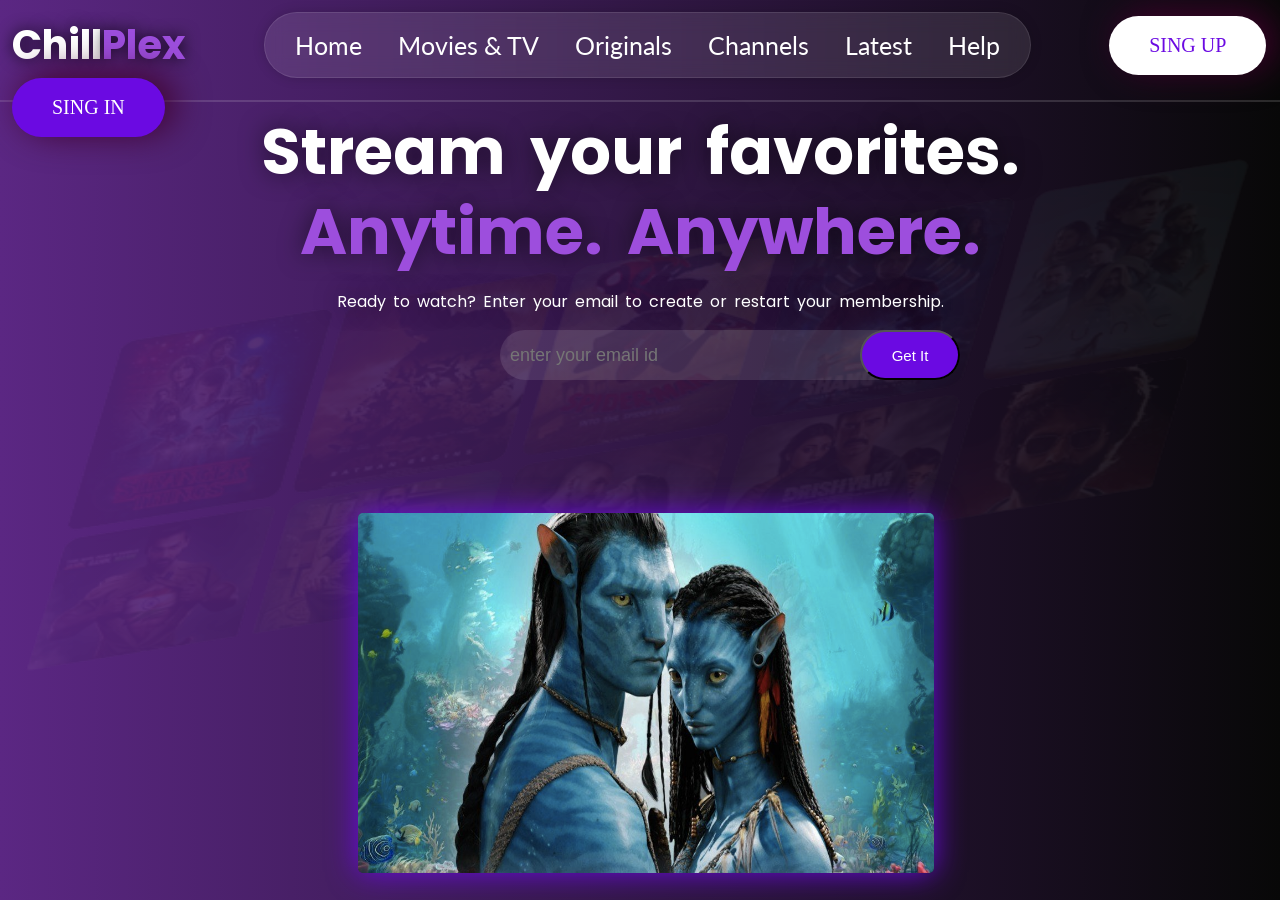
<file: index.html>
<!DOCTYPE html>

</html lang="eng">

<head>
    <meta charset=UTF-8>
    <meta http-equiv="X-UA-Compatible" content="IE=edge">
    <meta name="viewport" content="width=device-width  initial-scale=1.0">
    <title>Chill Plex : Home</title>
    <link rel="stylesheet" href="chill.css">
</head>

</html>

<body>
    <header>
        <div class="container main-nav flex">
            <div class="logo">
                Chill<span>Plex</span>
            </div>
            <nav class="link">
                <ul class="flex">
                    <li><a href="#" class="hover-link">Home</a></li>
                    <li><a href="#" class="hover-link">Movies & TV</a></li>
                    <li><a href="#" class="hover-link">Originals</a></li>
                    <li><a href="#" class="hover-link">Channels</a></li>
                    <li><a href="#" class="hover-link">Latest</a></li>
                    <li><a href="#" class="hover-link">Help</a></li>
                </ul>
            </nav>
            <a href="#" class="button1 ">Sing up</a>
            <a href="#" class="button2">Sing in</a>
        </div>
    </header>
    <div class="back">
        <img src="back.png" alt="errer">
    </div>
    <div class="line"></div>
    <div class="headline flex">
        <h1>Stream your favorites. <span> Anytime. Anywhere.</span>
        </h1>
        <p>Ready to watch? Enter your email to create or restart your membership.</p>
    </div>
    <img id="video" src="avtar.jpg">

    <script>
        let video = document.getElementById('video');
        let videos = ['kota.jpg', 'rocket.jpg', 'rrr.jpg', 'kashmir.jpg', 'uri.jpg']
        setInterval(function () {
            let random = Math.floor(Math.random() * 5);
            video.src = videos[random]
        }, 2000);
    </script>
    <div class="gmail">
        <input type="text" placeholder="enter your email id">
        <button>Get It</button>

</body>

</html>
</file>
<file: chill.css>
@import url('https://fonts.googleapis.com/css2?family=Lato&family=Poppins:wght@300&display=swap');

* {
    margin: 0;
    padding: 0;
    box-sizing: border-box;
}

:root {
    --accent-color: #9D4EDD;
    --accent-color-dark: #5b2783;
    --primary-text-colour: #6b0ae2;
    --secondary-text-colour: #ffff;
}

h1 {
    font-size: 4rem;
}

.flex {
    display: flex;
    align-items: center;
    flex-wrap: wrap;

}

ul {
    list-style: none;
    text-decoration: none;
}

/* utility class */


body {
    background: linear-gradient(to right, var(--accent-color-dark), #080808);
    max-width: 100%;
}

.container {
    width: 98%;
    height: 80px;
    /* border: 2px solid red; */
    margin: 12px;
}

.main-nav {
    justify-content: space-between;
}

.logo {
    text-shadow: 0px 0px 16px rgba(0, 0, 0, 0.826);
    font-size: 2.5rem;
    color: var(--secondary-text-colour);
    font-family: 'Poppins', sans-serif;
    font-weight: bold;
    animation: span .6s;
}

.logo span {
    color: var(--accent-color);
}

@keyframes span {
    from {
        transform: rotateY(360deg);
    }
}

ul li a {
    font-size: 25px;
    text-decoration: none;
    color: var(--secondary-text-colour);
    font-family: 'Lato', sans-serif;

}

nav ul li {
    padding: 5px 18px;
    position: relative;
    transition: 2s ease-out;

}

nav {
    background: rgba(255, 255, 255, 0.10);
    backdrop-filter: blur(10px);
    border: 0.5px solid rgba(255, 255, 255, 0.10);
    box-shadow: 0px 0px 12px 0 rgba(0, 0, 0, 0.17);
    border-radius: 40px;
    padding: 12px;
}

.hover-link::before {
    content: '';
    border: .01rem solid rgba(241, 235, 235, 0.276);
    backdrop-filter: blur(8rem);
    width: 100%;
    height: 100%;
    border-radius: 40px;
    position: absolute;
    top: 50%;
    left: 50%;
    transform: translate(-50%, -50%);
    z-index: -1;
    opacity: 0;
    padding: 11px 10px;
    transition: .4s;
}

.hover-link:hover::before {
    cursor: pointer;
    opacity: 1;
}

.button1 {
    display: inline-flex;
    padding: 18px 40px;
    background: var(--secondary-text-colour);
    text-decoration: none;
    font-size: 20px;
    border-radius: 50px;
    overflow: hidden;
    color: var(--primary-text-colour);
    text-transform: uppercase;
    box-shadow: 9px -4px 35px rgb(63, 2, 44);
    z-index: 1;
    animation: btn 4s;
    transition: .6s;
}

.button2 {
    margin-right: 30px;
    display: inline-flex;
    padding: 18px 40px;
    background: var(--primary-text-colour);
    text-decoration: none;
    font-size: 20px;
    border-radius: 50px;
    overflow: hidden;
    color: var(--secondary-text-colour);
    text-transform: uppercase;
    box-shadow: 9px -4px 35px rgb(63, 2, 44);
    z-index: 1;
    animation: btn 4s;
    transition: .6s;
}

.button1:hover {
    background: var(--primary-text-colour);
    color: #080808;
}

.button2:hover {
    color: #080808;
    background: var(--secondary-text-colour);
}

.line {
    position: absolute;
    top: 100px;
    width: 100%;
    border: .1px solid rgb(242, 242, 242);
    text-shadow: 9px -4px 15px black;
    opacity: 15%;
}

.headline {
    justify-content: center;
    text-align: center;
    /* border: 2px solid red; */
    width: 70%;
    height: 0%;
    margin: 20px auto;
    font-family: 'Poppins', sans-serif;
    line-height: 80px;
    word-spacing: 10px;
    color: var(--secondary-text-colour);
    text-shadow: 0px 0px 25px rgba(0, 0, 0, 0.546);
}

.headline span {

    color: var(--accent-color);
}

.headline p {
    line-height: 60px;
    word-spacing: 3px;
}

@keyframes write {
    0% {
        width: 0ch;
    }

    50% {
        width: 20ch;
    }
}

.back img {

    position: absolute;
    top: 15%;
    width: 100%;
    height: 60%;
    opacity: 7%;
    z-index: -1;
}

#video {
    display: block;
    position: absolute;
    width: 45%;
    height: 40%;
    box-shadow: 0px 0px 30px var(--primary-text-colour);
    border-radius: 5px;
    left: 28%;
    bottom: 3%;
    z-index: 1;
    animation: video 9s;

}

.gmail {
    display: flex;
    justify-content: center;

}

input[type="text"] {
    left: 500px;
    border-radius: 50px;
    position: absolute;
    top: 330px;
    border: none;
    width: 460px;
    height: 50px;
    padding: 0px 10px;
    background: rgba(255, 255, 255, 0.10);
    font-size: 18px;
    color: rgba(241, 235, 235, 0.276);
}

button {
    border-radius: 50px;
    position: absolute;
    top: 330px;
    width: 100px;
    height: 50px;
    left: 860px;
    background: var(--primary-text-colour);
    transition: 0.6s;
    color: var(--secondary-text-colour);
    font-size: 15px;
}

button:hover {
    background: var(--secondary-text-colour);
}
</file>
